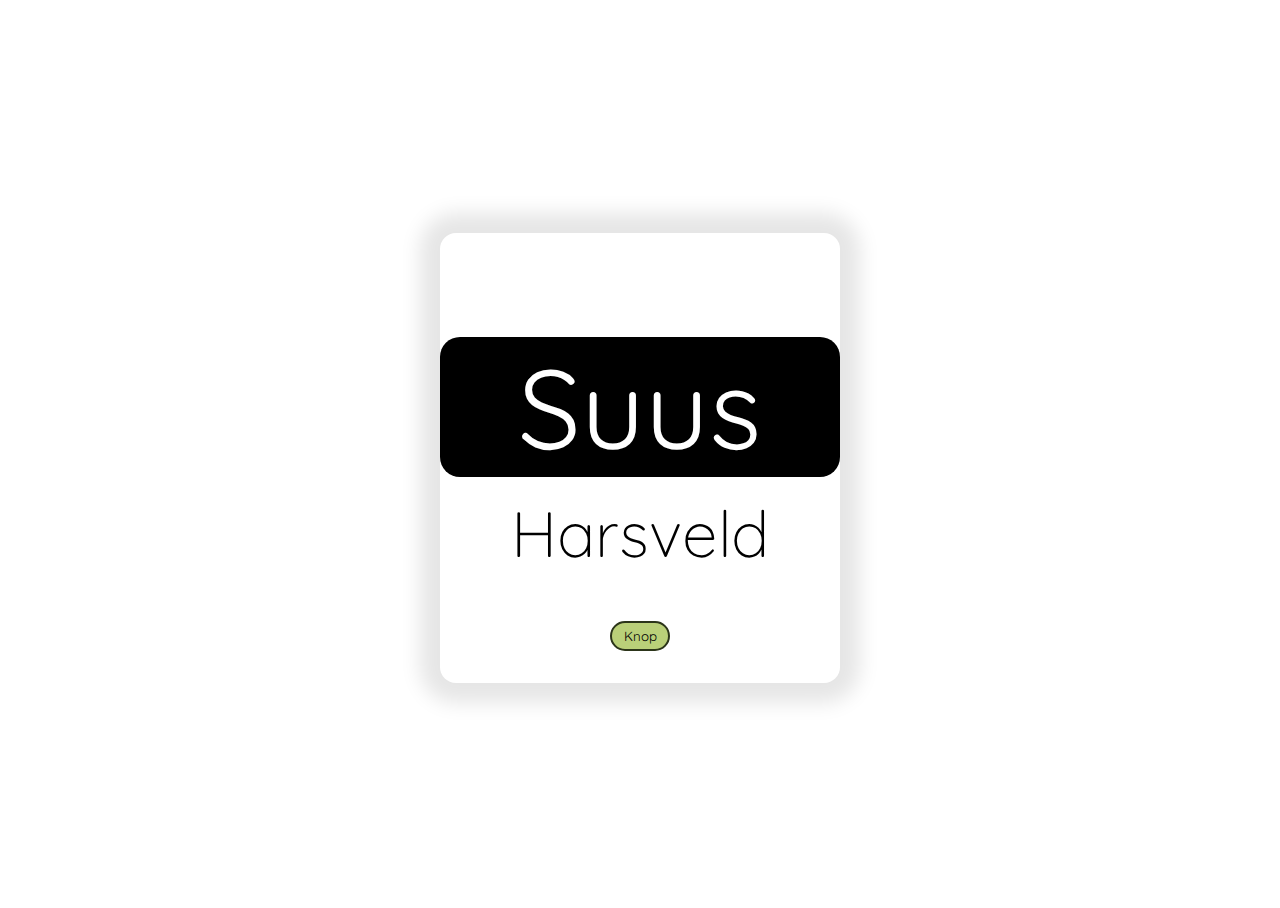
<file: Versie2/index.html>
<!DOCTYPE html>
<html lang="en">
<head>
  <meta charset="UTF-8">
  <meta name="viewport" content="width=device-width, initial-scale=1.0">
  <title>FDND Visitekaartje</title>
  <link rel="stylesheet" href="styles/style.css">
  <script src="https://ajax.googleapis.com/ajax/libs/jquery/3.3.1/jquery.min.js"></script>
  <script src="scripts/script.js"></script>
  <link rel="preconnect" href="https://fonts.googleapis.com">
  <link rel="preconnect" href="https://fonts.gstatic.com" crossorigin>
  <link href="https://fonts.googleapis.com/css2?family=Quicksand:wght@300;400&display=swap" rel="stylesheet">
</head>
<body>

<article>

  <div class="name">
      
<h1>Suus</h1>

<h3>Harsveld</h3>

<button id="namebutton">Knop</button>
</div>

<div class="degree" style="display: none;">

  <h1>Grafisch vormgever</h1>
  <button id="degreebutton">Knop</button>

</div>

<div class="photo" style="display: none;">

  <button id="photobutton">Knop</button>

</div>

<div class="about" style="display: none;">

  <p>Ik ben 20 jaar een woon in Uitgeest. Ik doe aan boogschieten en in mijn vrije tijd ben ik freelancer en maak ik websites in WordPress.</p>
  <button id="aboutbutton">Knop</button>

</div>

<div class="socials" style="display: none;">

  <span class="instagram">
    <a href="https://www.instagram.com/suusharsveld/" target="_blank">
<img src="styles/image/instagram.png" alt="instagram">
    </a>
  </span>

<span class="linkedin">
    <a href="https://www.linkedin.com/in/suusharsveld/" target="_blank">
<img src="styles/image/linkedin.png" alt="linkedin">
    </a>
  </span>

<span class="portfolio">
    <a href="https://www.suusharsveld.nl/" target="_blank">
<img src="styles/image/Trashcan.png" alt="portfolio">
    </a>
  </span>

<span class="email">
    <a href="mailto:info@suusharsveld.nl" target="_blank">
<img src="styles/image/envelope.png" alt="portfolio">
    </a>
</span>
<br>
  <button id="socialsbutton">Knop</button>

</div>

</article>


</body>
</html>
</file>
<file: Versie2/styles/style.css>
* {
  box-sizing:border-box;
  font-family: 'Quicksand', sans-serif;
}

html {
  height:100vh;
}

body {
  height:100vh;
  
  display:flex;
  justify-content:center;
  align-items:center;
}

.name {
  width:50vw;
  height: 50vh;
  max-width: 25em;
  min-width:20em;
  display:block;
  flex-direction:column;
  text-align:center;
  margin: auto;
  box-shadow:0 0 20px 20px rgba(0,0,0,.1);
  border-radius:1rem;
  position: relative;
  transition:.25s;
  padding-top: 40px; 
}

.name h1{
  margin: 4rem 0 0rem;
  color: white;
  font-weight: 400;
  font-size: 7em;
  background-color: black;
  border-radius: 20px;
}

.name h3 {
  font-weight: 300;
  margin: 1rem 0 3rem;
  font-size: 4em;
}

.degree {
  background-image: url(image/Mouth.png);
  background-repeat: no-repeat;
  background-size: contain;
  background-position: center;
  width:50vw;
  height: 50vh;
  max-width: 25em;
  min-width:20em;
  display:block;
  flex-direction:column;
  text-align:center;
  margin: auto;
  box-shadow:0 0 20px 20px rgba(0,0,0,.1);
  border-radius:1rem;
  position: relative;
  transition:.25s;
  padding-top: 40px; 
}

.degree h1{
  margin: 7rem 0 5rem;
  color: white;
  font-weight: 400;
  font-size: 4em;
}

header {
  display:flex;
  flex-direction:column;
  justify-content:center;
  align-items:center;
  
  
}

.photo {
  background-image: url(image/Portret.jpg);
  background-repeat: no-repeat;
  background-size: cover;
  width:50vw;
  height: 50vh;
  max-width: 25em;
  min-width:20em;
  display:block;
  flex-direction:column;
  text-align:center;
  margin: auto;
  box-shadow:0 0 20px 20px rgba(0,0,0,.1);
  border-radius:1rem;
  position: relative;
  transition:.25s;
  padding-top: 40px; 
}

#photobutton {
  margin-top: 22rem;

}

.about {
  width:50vw;
  height: 50vh;
  max-width: 25em;
  min-width:20em;
  display:block;
  flex-direction:column;
  text-align:center;
  margin: auto;
  box-shadow:0 0 20px 20px rgba(0,0,0,.1);
  border-radius:1rem;
  position: relative;
  transition:.25s;
  padding-top: 40px; 
}

.about p {
  font-size: 1.3em;
  width: 80%;
  margin-left: auto;
  margin-right: auto;
  margin-top: 6rem;
  margin-bottom: 8rem;
}

.socials {
  width:50vw;
  height: 50vh;
  max-width: 25em;
  min-width:20em;
  display:block;
  flex-direction:column;
  text-align:center;
  margin: auto;
  box-shadow:0 0 20px 20px rgba(0,0,0,.1);
  border-radius:1rem;
  position: relative;
  transition:.25s;
  padding-top: 40px; 
}

span.instagram img {
  width: auto;
  height: 50px;
  margin-top: 10rem;
}

span.linkedin img {
  width: auto;
  height: 50px;
  margin-top: 10rem;
}


span.portfolio img {
    width: auto;
    height: 50px;
    margin-top: 10rem;
}


span.email img {
    width: auto;
    height: 50px;
    margin-top: 10rem;

}

.socials button {
  margin-top: 8.5rem;
}

button {
  background-color: #bad079;
  border: 2px solid #2c351a;
  width: 60px;
  height: 30px;
  border-radius: 20px;
}

img {
  width:100%;
  position:relative;
  height: 50%;
  border-radius: 1rem 1rem 0rem 0rem;

}

dl {
  width:100%;
  background: rgb(255,255,255);
  
  display:grid;
  grid-template-columns: 1fr 1fr 1fr;
  grid-template-areas:
    "html-dd css-dd js-dd"
    "html-dt css-dt js-dt"
    ;
  justify-items:center;
  align-items:start;
  padding:5rem 0 3rem;
  margin-top: -3rem;
  margin-bottom: 0;
  text-align: center;
}

dt{
  font-weight: bold;
  border-top: 1px solid rgba(0,0,0,0.3);
  padding-top: .25rem;
  margin-top: .25rem;
}
dt:nth-of-type(1){ grid-area: html-dt; }
dt:nth-of-type(2){ grid-area: css-dt; transform: translateY(1rem);}
dt:nth-of-type(3){ grid-area: js-dt; }

dd {
  margin:0;
  padding-left:.3rem;
  transition:.25s .3s;
}
dd:nth-of-type(2){  
  transform: translateY(1rem);
}

p { 
  margin: 0;
  font-family: 'Quicksand', sans-serif;
}

article > p {
  padding:2rem 2rem;
  margin-top: 0;
  background:rgba(255,255,255, 0.5);
  text-align:center;
  border-radius: 0 0 1rem 1rem;
  width:100%;
}

/* expand content */
body.expand {
  font-size:1.15em;
}

body.expand article {
  width:60vw;
  max-width: 60vw;
}

body.expand button svg:first-of-type {
  opacity:0;
  transition-delay: 0ms;
}

body.expand button svg:nth-of-type(2) {
  opacity:1;
  transition-delay:.25s;
}

body.expand dd {
  font-size: 1.75em;
}

body.expand img {
  width:15em;
}
</file>
